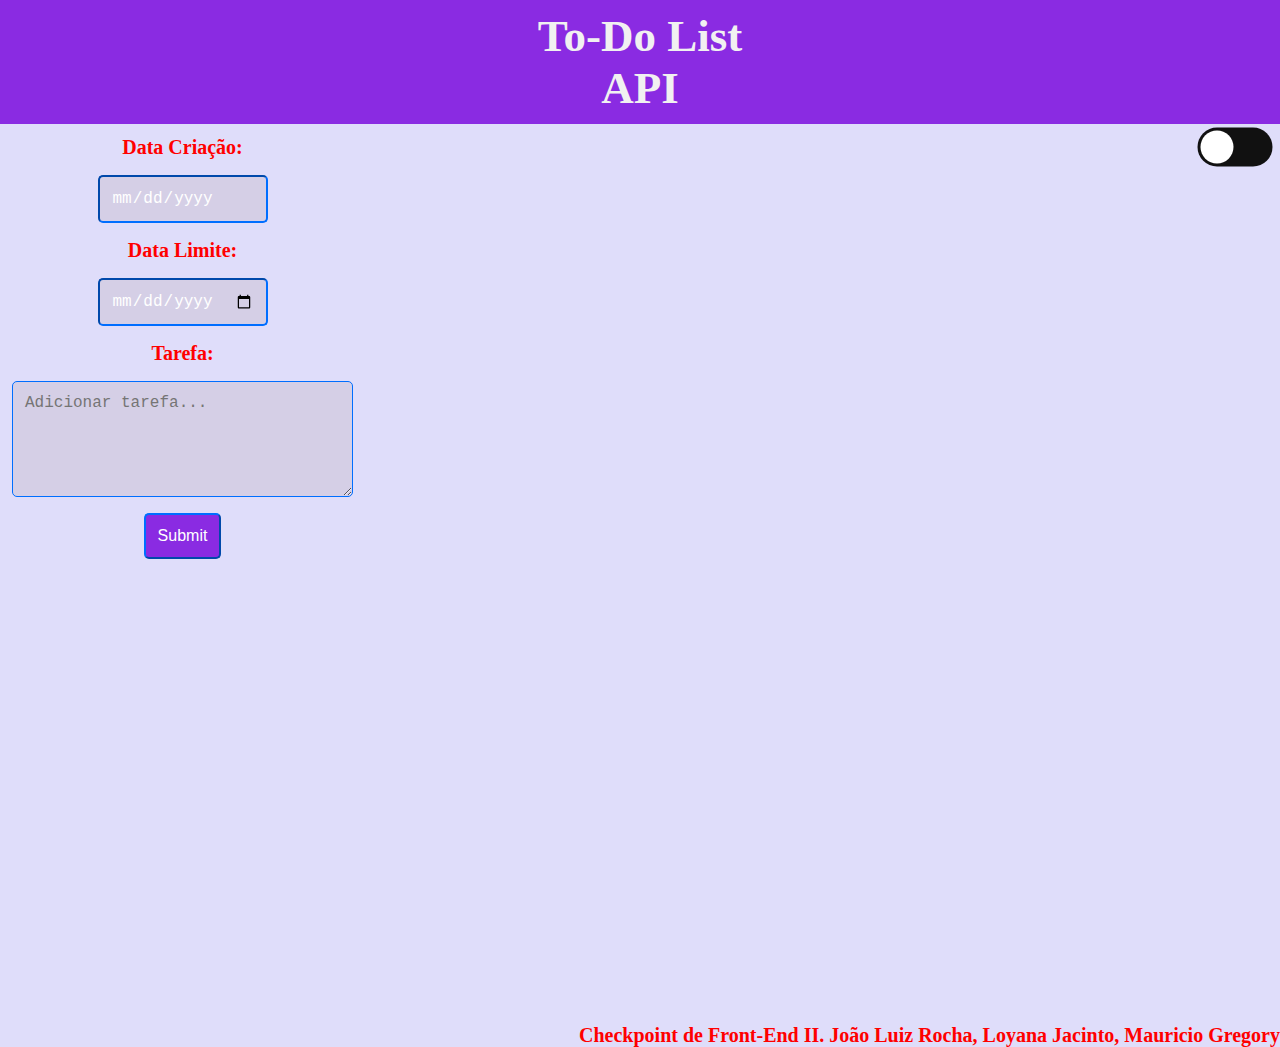
<file: index.html>
<!DOCTYPE html>
<html lang="pt-br">

<head>
    <meta charset="UTF-8">
    <meta http-equiv="X-UA-Compatible" content="IE=edge">
    <meta name="viewport" content="width=device-width, initial-scale=1.0">
    <link rel="stylesheet" href="./css/style.css">
    <title>Chechpoint 2 - De Frontend II</title>
</head>

<body>
    <div class="cabecalho">
            <nav class="nav1">
                <a id="home-link" href="index.html"><h2>To-Do List</h2></a>
            </nav>
            <nav class="nav2">
                <a id="home-link" href="./pages/consumo_api.html"><h2>API</h2></a>
            </nav>
            <div class="botao">
                    <input type="checkbox" class="checkbox" id="checkbox">
                    <label for="checkbox" class="label">
                    <i class="fas fa-moon"></i>
                    <i class="fas fa-sun"></i>
                    <div class= "ball"></div>
                    </label>
            </div>
        </div>
    <main>
        <section class="forms">

            <form class="formulario">
                <label for="datacriacao">Data Criação:</label>
                <input type="date" name="datacriacao" id="datacriacao" value=""readonly>
                
                <label for="datalimite">Data Limite:</label>
                <input type="date" name="datalimite" id="datalimite" required>

                <label for="descricao">Tarefa:</label>
                <textarea name="descricao"  id="descricao" cols="30" rows="5" placeholder="Adicionar tarefa..."  minlength="10"></textarea>

                <input type="submit" name="Enviar" id="btn">

            </form>
        </section>


        <section class="uls">
            <ul id="lista">              
            </ul>
        </section>
    </main>

    <footer>
        <p>Checkpoint de Front-End II. João Luiz Rocha, Loyana Jacinto, Mauricio Gregory</p>
    </footer>

    <script src="./js/app.js"></script>
</body>

</html>
</file>
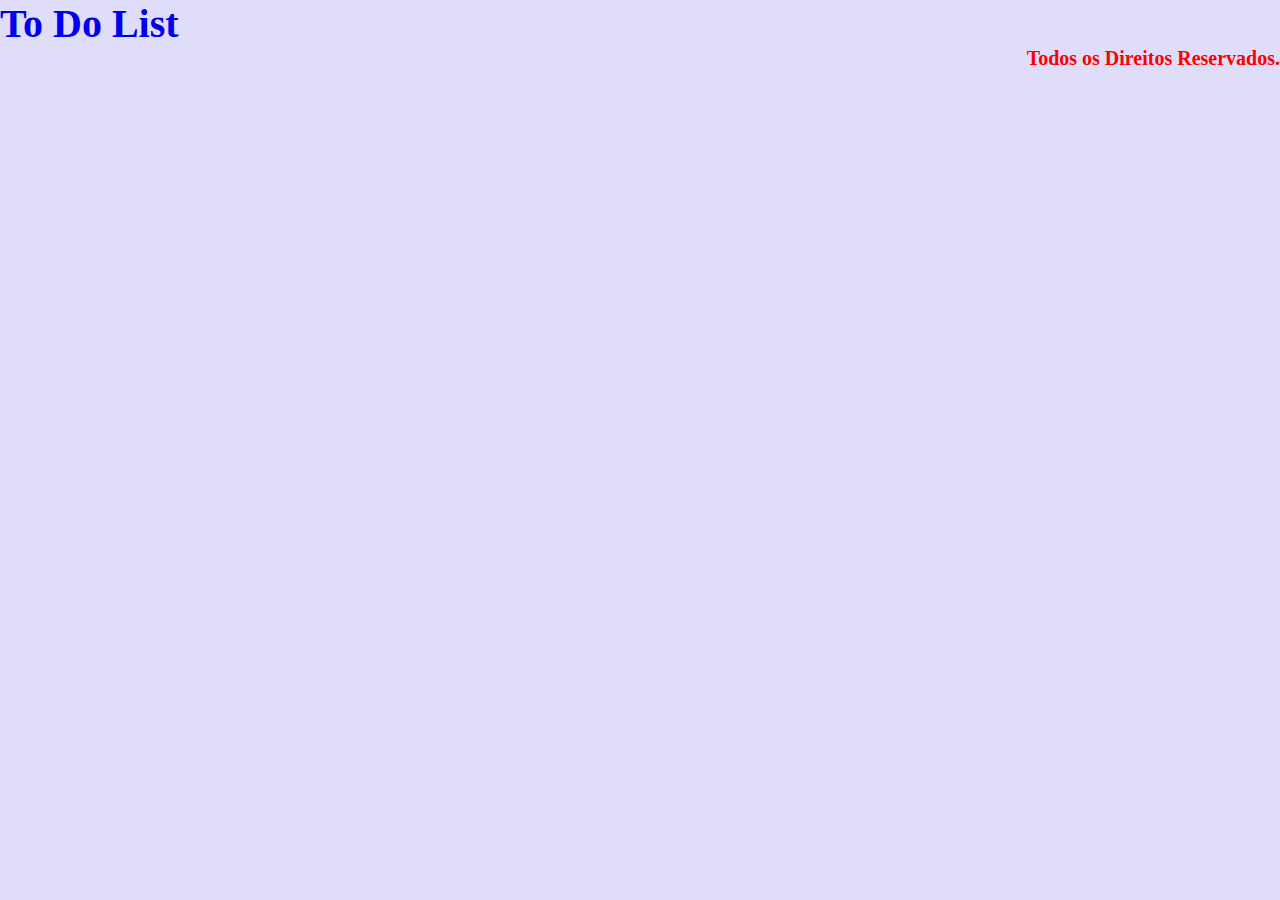
<file: pages/consumo_api.html>
<!DOCTYPE html>
<html lang="pt-br">

<head>
    <meta charset="UTF-8">
    <meta http-equiv="X-UA-Compatible" content="IE=edge">
    <meta name="viewport" content="width=device-width, initial-scale=1.0">
    <link rel="stylesheet" href="../css/style.css">
    <title>Consumo da API</title>
</head>

<body>
    <header>
        <a id="home-link" href="../index.html"><h1>To Do List</h1></a>
    </header>
    <main class="container">
        <ul class="lista-card"></ul>
    </main>

    <footer>
        <p id="foo">Todos os Direitos Reservados.</p>
    </footer>
    <script src="../js/app_api.js"></script>
</body>

</html>
</file>
<file: css/style.css>
/* para responsividade trocar px por % ou rem */
* {
    padding: 0;
    margin: 0;
    box-sizing: border-box;
}

body {
    font-size: 20px;
    background: rgba(158, 152, 240, 0.333);
    color: red;
    font-weight: bold;
}

#home-link {
    text-decoration: none;
}

.botao{
  float:right;
  margin-right: 10px;
  margin-top: 20px;
}

.formulario {
    display: flex;
    flex-direction: column;
    justify-content: center;
    align-items: center;
    gap: 1rem;
    margin: 0.75rem;
    float: left;
}

#lista {
    display: grid;
    grid-template-columns: 1fr 1fr;
    grid-template-rows: 1fr 1fr;
    height: 100vh;
    grid-template-columns: repeat(auto-fill, minmax(300px, 3fr));

}

.forms {
    width: 50%;
}

.cabecalho {
    position: sticky;
    text-align: center;
    align-items: center;
    font-size: 30px;
    padding: 10px;
    background-color: blueviolet
}

h2 {
    color: rgb(241, 241, 241)
}

input,textarea {
    padding: 12px;
    border-radius: 5px;
    font-size: 16px;
    background-color: rgb(213, 207, 230);
    border-color: rgb(0, 110, 255);
    color: white;
}

#btn {
    background-color: blueviolet;
}

.card {
    display: flex;
    flex-direction: column;
    column-gap: 10px;
    /* grid-template-columns: repeat(auto-fill, minmax(200px, 4fr)); */
    margin: 20px;
    background-color: rgba(79, 80, 90, 0.973);
    text-decoration: none;
    list-style: none;
    border-radius: 5px;
    padding: 15px;
    border: 3px solid white;
    color: white;
    break-inside: avoid;
}

.card-done {
    text-decoration: line-through;
}

.btnExcluir{
    padding: 15px;    
}

footer {
    width: 100%;
    text-align: center;
    align-items: flex-end;
    justify-content: end;
    justify-items: flex-end;
}


body.dark {
    background-color: #292c35;
}

.checkbox {
    opacity: 0;
    position: absolute;
}

.label {
    background-color: #111;
    display: flex;
    align-items: center;
    justify-content: space-between;
    border-radius: 50px;
    position: relative;
    padding: 5px;
    height: 26px;
    width: 50px;
    transform: scale(1.5);
}

.ball { 
    position: absolute;
    background-color: #fff;
    border-radius: 50%;
    top: 2px;
    left: 2px;
    height: 22px;
    width: 22px;
    transition: transform 0.2s linear;
}

.checkbox:checked + .label .ball {
    transform: translateX(24px);
}


.fa-moon {
    color: #f1c40f;

}

.fa-sun {
    color: #f39c12;
}

@media (max-width: 600px) {
    section {
        display: flex;
        height: 100vh;
        text-align: center;
        align-items: center;
        justify-content: center;
    }

    /*.forms {
        
        
    }*/
}
</file>
